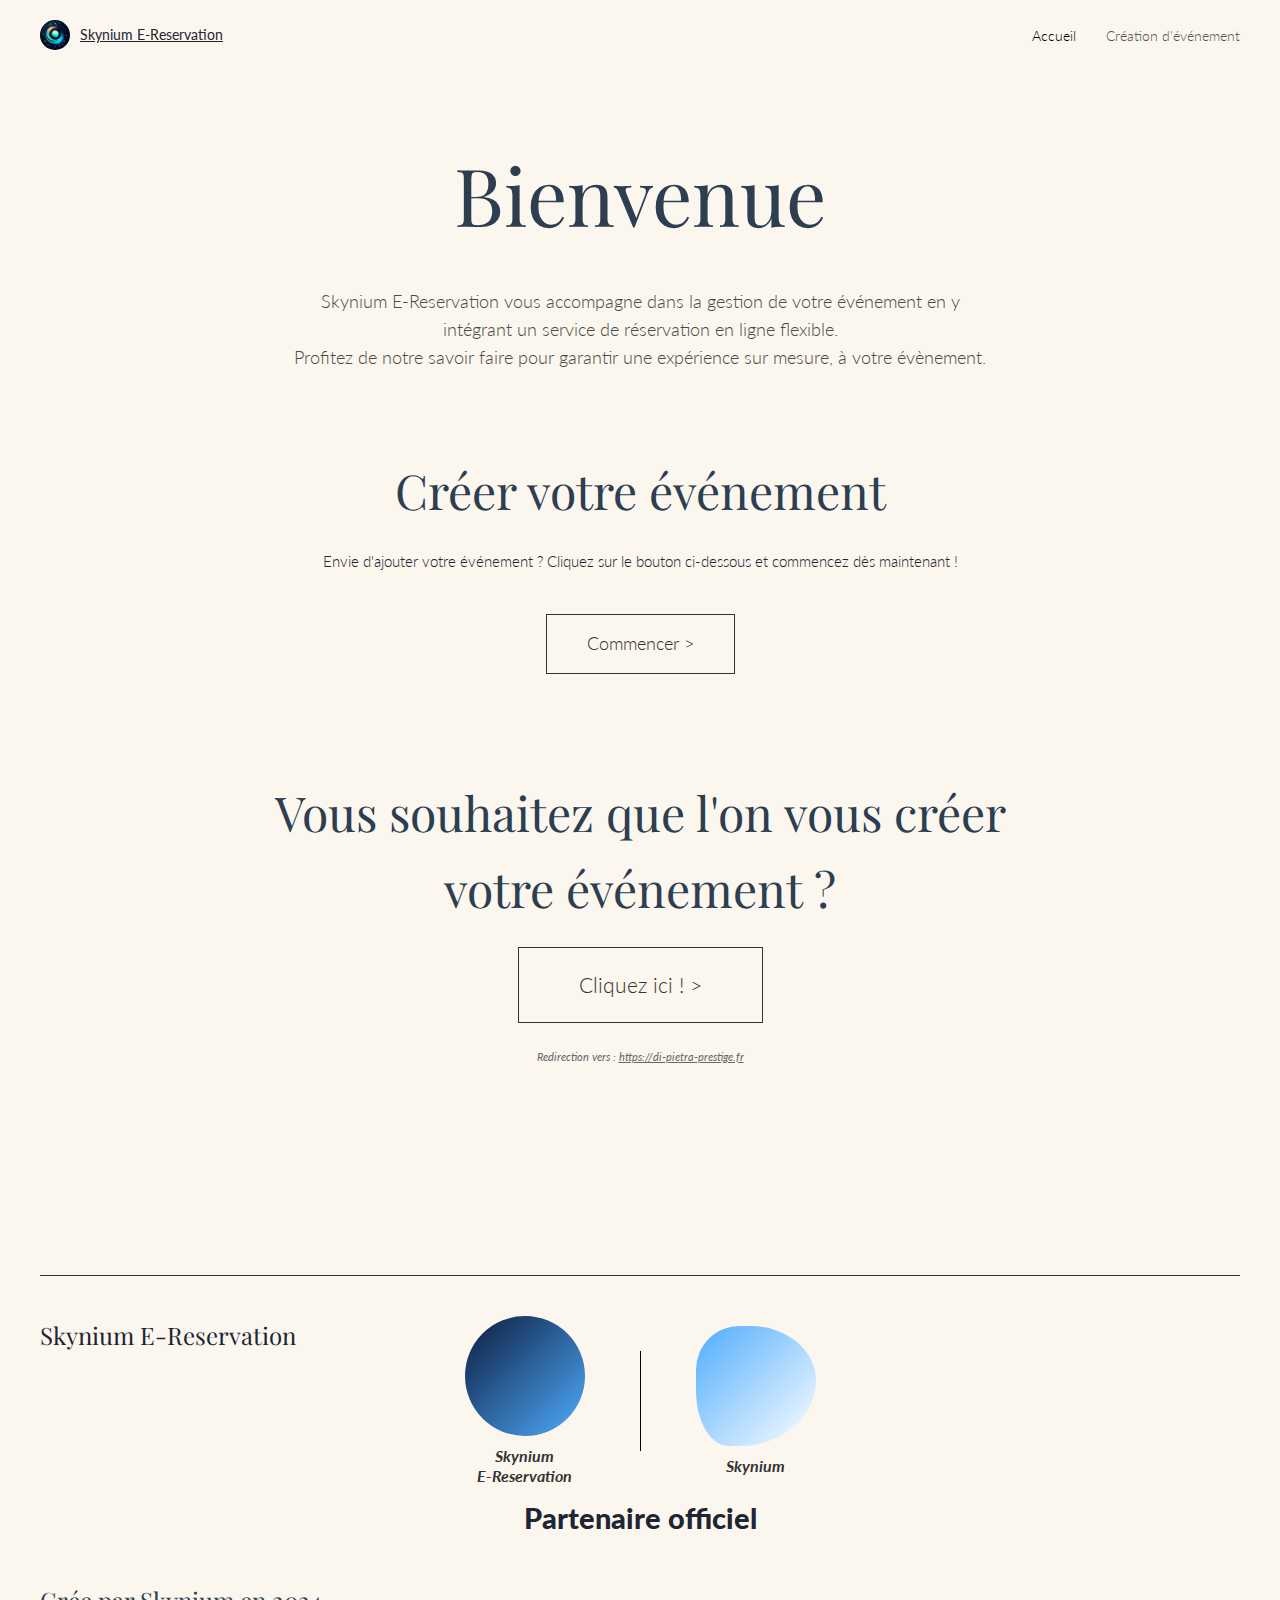
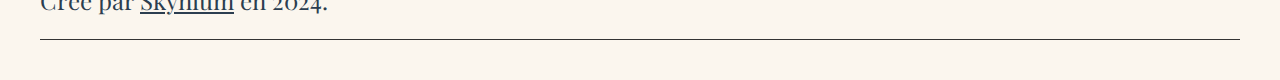
<file: index.html>
<!DOCTYPE html>
<html lang="fr">
<head>
    <meta charset="UTF-8">
    <meta name="viewport" content="width=device-width, initial-scale=1.0">
    <title>Bienvenue | Skynium E-Reservation</title>
    <link rel="stylesheet" href="ressources/style.css">
    <link rel="preconnect" href="https://fonts.googleapis.com">
    <link rel="preconnect" href="https://fonts.gstatic.com" crossorigin>
    <link href="https://fonts.googleapis.com/css2?family=Lato:wght@300;400&family=Playfair+Display:wght@400;500&display=swap" rel="stylesheet">

    <link rel="icon" type="image/png" href="/ressources/icones/favicon-96x96.png" sizes="96x96" />
    <link rel="icon" type="image/svg+xml" href="/ressources/icones/favicon.svg" />
    <link rel="shortcut icon" href="/ressources/icones/favicon.ico" />
    <link rel="apple-touch-icon" sizes="180x180" href="/ressources/icones/apple-touch-icon.png" />
    <meta name="apple-mobile-web-app-title" content="Skynium E-Reservation" />
    <link rel="manifest" href="/ressources/icones/site.webmanifest" />

</head>
<body>

    <header>
        <div class="header-container">
            <div class="logo-section">
                <img src="ressources/icones/web-app-manifest-512x512.png" alt="Logo Skynium" class="nav-logo">
                <span class="brand-name"><a href="index.html">Skynium E-Reservation</a></span>
            </div>
            <nav>
                <ul>
                    <li><a href="index.html" class="active">Accueil</a></li>
                    <li><a href="events.html">Création d'événement</a></li>
                </ul>
            </nav>
        </div>
    </header>

    <main>
        <section class="welcome-section">
            <h1>Bienvenue</h1>
            <p class="intro-text">
                Skynium E-Reservation vous accompagne dans la gestion de votre événement en y intégrant un service de réservation en ligne flexible.<br>
                Profitez de notre savoir faire pour garantir une expérience sur mesure, à votre évènement.
            </p>
        </section>

        <section class="action-section">
            <h2>Créer votre événement</h2>
            <p class="sub-text">Envie d'ajouter votre événement ? Cliquez sur le bouton ci-dessous et commencez dès maintenant !</p>
            <a href="events.html" class="btn-outline">Commencer ></a>
        </section>

        <section class="action-section">
            <h2>Vous souhaitez que l'on vous créer<br>votre événement ?</h2>
            <a href="https://di-pietra-prestige.fr" class="btn-outline large-btn">Cliquez ici ! ></a>
            <p class="small-link">Redirection vers : <a href="https://di-pietra-prestige.fr">https://di-pietra-prestige.fr</a></p>
        </section>
    </main>

    <footer>
        <div class="footer-line"></div>
        
        <div class="footer-content">
            <div class="footer-brand">
                <h3>Skynium E-Reservation</h3>
            </div>
            
            <div class="partners-block">
                <div class="logos-container">
                    <div class="logo-wrapper">
                        <div class="circle-logo-placeholder"></div> 
                        <span class="caption">Skynium<br>E-Reservation</span>
                    </div>
                    
                    <div class="vertical-separator"></div>

                    <div class="logo-wrapper">
                        <div class="comet-logo-placeholder"></div>
                        <span class="caption">Skynium</span>
                    </div>
                </div>
                <h3 class="partner-title">Partenaire officiel</h3>
            </div>
        </div>

        <div class="footer-bottom">
            <p>Crée par <a href="https://skynium.fr" class="underline">Skynium</a> en 2024.</p>
        </div>
        
        <div class="footer-line bottom-line"></div>
    </footer>

    <script>var FreeScoutW={s:{"color":"#fff1e7","position":"br","locale":"fr","require":["name","email","phone"],"id":3650658169}};(function(d,e,s){if(d.getElementById("freescout-w"))return;a=d.createElement(e);m=d.getElementsByTagName(e)[0];a.async=1;a.id="freescout-w";a.src=s;m.parentNode.insertBefore(a, m)})(document,"script","https://support.iris.skynium.fr/modules/chat/js/widget.js?v=3633");</script>

</body>
</html>
</file>
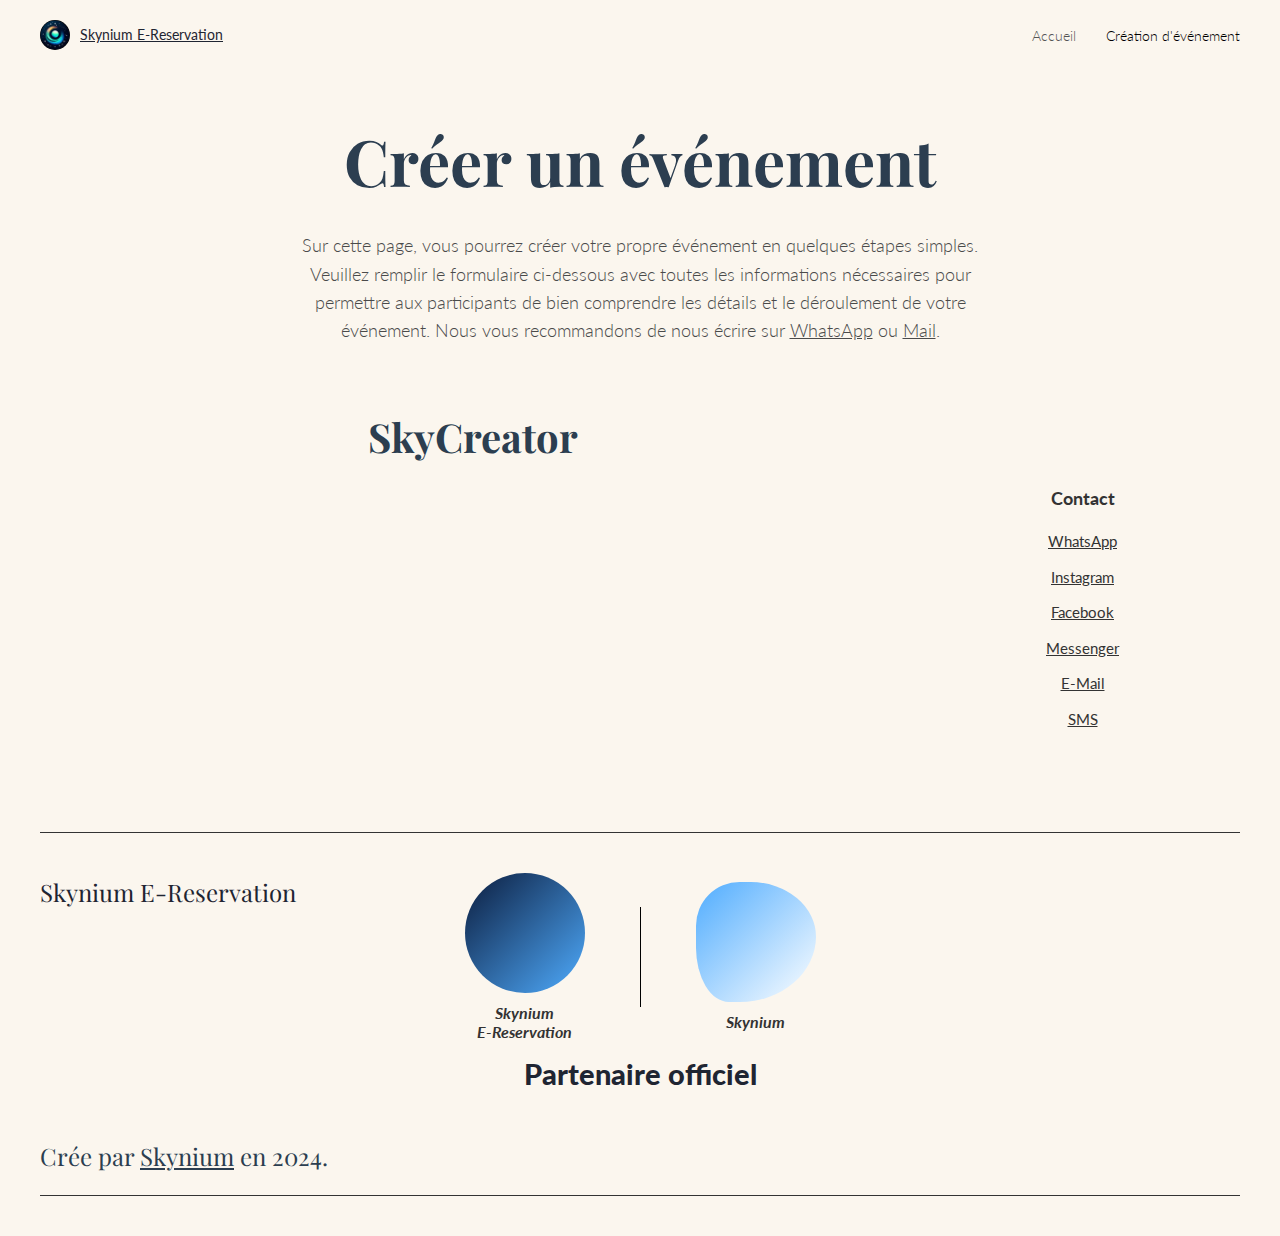
<file: events.html>
<!DOCTYPE html>
<html lang="fr">
<head>
    <meta charset="UTF-8">
    <meta name="viewport" content="width=device-width, initial-scale=1.0">
    <title>Créer un événement | Skynium E-Reservation</title>
    <link rel="stylesheet" href="ressources/style.css">
    <link rel="preconnect" href="https://fonts.googleapis.com">
    <link rel="preconnect" href="https://fonts.gstatic.com" crossorigin>
    <link href="https://fonts.googleapis.com/css2?family=Lato:wght@300;400&family=Playfair+Display:wght@400;500&display=swap" rel="stylesheet">

    <link rel="icon" type="image/png" href="/ressources/icones/favicon-96x96.png" sizes="96x96" />
    <link rel="icon" type="image/svg+xml" href="/ressources/icones/favicon.svg" />
    <link rel="shortcut icon" href="/ressources/icones/favicon.ico" />
    <link rel="apple-touch-icon" sizes="180x180" href="/ressources/icones/apple-touch-icon.png" />
    <meta name="apple-mobile-web-app-title" content="Skynium E-Reservation" />
    <link rel="manifest" href="/ressources/icones/site.webmanifest" />
    
</head>
<body>

    <header>
        <div class="header-container">
            <div class="logo-section">
                <img src="ressources/icones/web-app-manifest-512x512.png" alt="Logo Skynium" class="nav-logo">
                <span class="brand-name"><a href="index.html">Skynium E-Reservation</a></span>
            </div>
            <nav>
                <ul>
                    <li><a href="index.html">Accueil</a></li>
                    <li><a href="events.html" class="active">Création d'événement</a></li>
                </ul>
            </nav>
        </div>
    </header>

    <main class="event-main">
        <section class="page-intro">
            <h1>Créer un événement</h1>
            <p class="intro-text">
                Sur cette page, vous pourrez créer votre propre événement en quelques étapes simples. Veuillez remplir le formulaire ci-dessous avec toutes les informations nécessaires pour permettre aux participants de bien comprendre les détails et le déroulement de votre événement. Nous vous recommandons de nous écrire sur <a href="https://wa.me/33667225452" class="link-underline">WhatsApp</a> ou <a href="mailto:contact@skynium.fr" class="link-underline">Mail</a>.
            </p>
        </section>

        <div class="content-wrapper">
            
            <section class="form-section">
                <h2 class="form-title">SkyCreator</h2>
                
                <iframe data-tally-src="https://tally.so/embed/gD9KzN?alignLeft=1&hideTitle=1&transparentBackground=1&dynamicHeight=1" loading="lazy" width="100%" height="100" frameborder="0" marginheight="0" marginwidth="0" title="Skynium E-Reservation - Événement"></iframe>
                
                <script>
                    var d=document,w="https://tally.so/widgets/embed.js",v=function(){"undefined"!=typeof Tally?Tally.loadEmbeds():d.querySelectorAll("iframe[data-tally-src]:not([src])").forEach((function(e){e.src=e.dataset.tallySrc}))};if("undefined"!=typeof Tally)v();else if(d.querySelector('script[src="'+w+'"]')==null){var s=d.createElement("script");s.src=w,s.onload=v,s.onerror=v,d.body.appendChild(s);}
                </script>
            </section>

            <aside class="contact-sidebar">
                <h3>Contact</h3>
                <ul class="contact-list">
                    <li><a href="https://wa.me/33667225452">WhatsApp</a></li>
                    <li><a href="https://instagram.com/skynium#">Instagram</a></li>
                    <li><a href="https://facebook.com/SkyniumRECONECT">Facebook</a></li>
                    <li><a href="https://m.me/SkyniumRECONECT">Messenger</a></li>
                    <li><a href="mailto:contact@skynium.fr">E-Mail</a></li>
                    <li><a href="sms:+33667225452">SMS</a></li>
                </ul>
            </aside>

        </div>
    </main>

    <footer>
        <div class="footer-line"></div>
        <div class="footer-content">
            <div class="footer-brand">
                <h3>Skynium E-Reservation</h3>
            </div>
            <div class="partners-block">
                <div class="logos-container">
                    <div class="logo-wrapper">
                        <div class="circle-logo-placeholder"></div> 
                        <span class="caption">Skynium<br>E-Reservation</span>
                    </div>
                    <div class="vertical-separator"></div>
                    <div class="logo-wrapper">
                        <div class="comet-logo-placeholder"></div>
                        <span class="caption">Skynium</span>
                    </div>
                </div>
                <h3 class="partner-title">Partenaire officiel</h3>
            </div>
        </div>
        <div class="footer-bottom">
            <p>Crée par <a href="https://skynium.fr" class="underline">Skynium</a> en 2024.</p>
        </div>
        <div class="footer-line bottom-line"></div>
    </footer>

    <script>var FreeScoutW={s:{"color":"#fff1e7","position":"br","locale":"fr","require":["name","email","phone"],"id":3650658169}};(function(d,e,s){if(d.getElementById("freescout-w"))return;a=d.createElement(e);m=d.getElementsByTagName(e)[0];a.async=1;a.id="freescout-w";a.src=s;m.parentNode.insertBefore(a, m)})(document,"script","https://support.iris.skynium.fr/modules/chat/js/widget.js?v=3633");</script>

</body>
</html>
</file>
<file: ressources/style.css>
/* --- Variables et Reset --- */
:root {
    --bg-color: #FBF6EE; /* Couleur crème du fond Wix */
    --text-color: #1F2532; /* Gris foncé/Bleu nuit pour le texte */
    --accent-color: #333333;
    --font-serif: 'Playfair Display', serif;
    --font-sans: 'Lato', sans-serif;
}

* {
    margin: 0;
    padding: 0;
    box-sizing: border-box;
}

body {
    background-color: var(--bg-color);
    color: var(--text-color);
    font-family: var(--font-sans);
    line-height: 1.6;
}

a {
    text-decoration: none;
    color: inherit;
    transition: 0.3s;
}

/* --- Header --- */
header {
    padding: 20px 40px;
}

.header-container {
    display: flex;
    justify-content: space-between;
    align-items: center;
    max-width: 1200px;
    margin: 0 auto;
}

.logo-section {
    display: flex;
    align-items: center;
    gap: 10px;
}

.nav-logo {
    width: 30px; /* Ajuster selon ton logo */
    height: 30px;
    background-color: #000; /* Placeholder temporaire */
    border-radius: 50%;
}

.brand-name {
    font-size: 0.9rem;
    text-decoration: underline;
    font-weight: 400;
}

nav ul {
    list-style: none;
    display: flex;
    gap: 30px;
}

nav a {
    font-size: 0.9rem;
    font-weight: 300;
    color: #555;
}

nav a:hover, nav a.active {
    color: #000;
}

/* --- Sections Principales --- */
main {
    max-width: 1000px;
    margin: 0 auto;
    text-align: center;
    padding: 60px 20px;
}

/* Section Bienvenue */
.welcome-section {
    margin-bottom: 80px;
}

.welcome-section h1 {
    font-family: var(--font-serif);
    font-size: 5rem; /* Très grand titre comme sur l'image */
    font-weight: 400;
    color: #2c3e50; /* Légèrement bleuté comme sur l'image */
    margin-bottom: 30px;
}

.intro-text {
    max-width: 700px;
    margin: 0 auto;
    font-weight: 300;
    font-size: 1.1rem;
    color: #4a4a4a;
}

/* Sections Actions (Créer événement) */
.action-section {
    margin-bottom: 100px;
}

.action-section h2 {
    font-family: var(--font-serif);
    font-size: 3rem;
    font-weight: 400;
    margin-bottom: 20px;
    color: #2c3e50;
}

.sub-text {
    font-weight: 300;
    margin-bottom: 40px;
    font-size: 0.95rem;
}

/* Boutons */
.btn-outline {
    display: inline-block;
    border: 1px solid #333;
    padding: 15px 40px;
    font-size: 1.1rem;
    color: #333;
    background: transparent;
    font-weight: 300;
}

.btn-outline:hover {
    background-color: #333;
    color: #fff;
}

.large-btn {
    padding: 20px 60px;
    font-size: 1.3rem;
    margin-bottom: 15px;
}

.small-link {
    font-size: 0.7rem;
    font-style: italic;
    color: #666;
    margin-top: 10px;
}

.small-link a {
    text-decoration: underline;
}

/* --- Footer --- */
footer {
    margin-top: 50px;
    padding: 0 40px 40px 40px;
    position: relative;
}

.footer-line {
    height: 1px;
    background-color: #333;
    width: 100%;
    margin-bottom: 40px;
}

.footer-content {
    display: flex;
    justify-content: center; /* Centré pour ressembler à l'image */
    align-items: flex-start;
    flex-wrap: wrap;
    position: relative;
}

.footer-brand h3 {
    font-family: var(--font-serif);
    font-weight: 400;
    font-size: 1.5rem;
    position: absolute;
    left: 0;
    top: 0;
}

/* Partie centrale Logos */
.partners-block {
    text-align: center;
}

.logos-container {
    display: flex;
    justify-content: center;
    align-items: center;
    gap: 40px;
    margin-bottom: 10px;
}

.logo-wrapper {
    display: flex;
    flex-direction: column;
    align-items: center;
    width: 150px;
}

/* Placeholders pour les logos du footer (Ronds bleus sur ton image) */
.circle-logo-placeholder, .comet-logo-placeholder {
    width: 120px;
    height: 120px;
    background: linear-gradient(135deg, #0b1c3d, #4facfe); /* Dégradé pour imiter tes logos */
    border-radius: 50%;
    margin-bottom: 10px;
}
.comet-logo-placeholder {
     background: linear-gradient(135deg, #4facfe, #fff); 
     border-radius: 40% 60% 70% 30% / 40% 50% 60% 50%; /* Forme abstraite */
}

.caption {
    font-weight: 700;
    font-size: 1rem;
    font-style: italic;
    color: #333;
    line-height: 1.2;
}

.vertical-separator {
    width: 1px;
    height: 100px;
    background-color: #000;
}

.partner-title {
    font-family: 'Lato', sans-serif;
    font-weight: 900;
    font-size: 1.8rem;
    margin-top: 10px;
}

.footer-bottom {
    margin-top: 40px;
    font-size: 1.5rem;
    font-family: var(--font-serif);
    color: #2c3e50;
}

.footer-bottom .underline {
    text-decoration: underline;
}

.bottom-line {
    margin-top: 20px;
    margin-bottom: 0;
}

/* Responsive basique */
@media (max-width: 768px) {
    .header-container {
        flex-direction: column;
        gap: 20px;
    }
    
    .footer-brand h3 {
        position: static;
        margin-bottom: 30px;
        text-align: center;
    }
    
    .footer-content {
        flex-direction: column;
        align-items: center;
    }

    .welcome-section h1 {
        font-size: 3rem;
    }
}

/* --- Styles spécifiques à la page Événement --- */

/* Intro */
.event-main {
    max-width: 1200px;
    margin: 0 auto;
    padding: 40px 20px;
}

.page-intro {
    text-align: center;
    margin-bottom: 60px;
}

.page-intro h1 {
    font-family: var(--font-serif);
    font-size: 4rem;
    color: #2c3e50;
    margin-bottom: 20px;
}

.link-underline {
    text-decoration: underline;
    color: inherit;
}

/* Layout en grille pour le contenu principal */
.content-wrapper {
    display: flex;
    justify-content: space-between;
    gap: 60px;
    align-items: flex-start; /* Aligne le haut du formulaire et des contacts */
}

/* --- Formulaire --- */
.form-section {
    flex: 3; /* Prend plus de place que la sidebar */
}

.form-title {
    font-family: var(--font-serif);
    font-size: 2.5rem;
    color: #2c3e50;
    margin-bottom: 30px;
}

.form-group {
    display: flex;
    flex-direction: column;
    margin-bottom: 20px;
    width: 100%;
}

.form-group label {
    font-size: 0.9rem;
    margin-bottom: 8px;
    color: #555;
}

.form-group input, 
.form-group select, 
.form-group textarea {
    background-color: transparent;
    border: 1px solid #888;
    padding: 10px;
    font-family: var(--font-sans);
    font-size: 0.95rem;
    color: #333;
    outline: none;
}

.form-group input:focus, 
.form-group select:focus, 
.form-group textarea:focus {
    border-color: #000;
}

/* Grilles internes du formulaire */
.form-row {
    display: flex;
    gap: 20px;
    width: 100%;
}

.three-cols .form-group {
    flex: 1;
}

.two-cols-small .form-group:first-child {
    flex: 0 0 100px; /* Largeur fixe pour le code pays */
}
.two-cols-small .form-group:last-child {
    flex: 1; /* Le reste pour le téléphone */
}

.form-tips {
    font-size: 0.85rem;
    font-style: italic;
    color: #666;
    margin: 30px 0;
    text-align: center;
    line-height: 1.5;
}

.submit-btn {
    display: block;
    width: 200px;
    margin: 0 auto;
    padding: 12px 0;
    background-color: #2c3e50; /* Bleu foncé */
    color: #fff;
    border: none;
    font-size: 1rem;
    cursor: pointer;
    transition: background 0.3s;
}

.submit-btn:hover {
    background-color: #1a2530;
}

/* --- Sidebar Contact --- */
.contact-sidebar {
    flex: 1; /* Prend moins de place */
    padding-top: 80px; /* Pour aligner visuellement avec le début des champs du formulaire */
}

.contact-sidebar h3 {
    font-family: var(--font-sans);
    font-size: 1.1rem;
    margin-bottom: 15px;
    color: #333;
}

.contact-list {
    list-style: none;
}

.contact-list li {
    margin-bottom: 10px;
}

.contact-list a {
    text-decoration: underline;
    font-size: 0.95rem;
    color: #333;
}

.contact-list a:hover {
    color: #000;
}

/* Responsive pour le formulaire */
@media (max-width: 900px) {
    .content-wrapper {
        flex-direction: column-reverse; /* Met les contacts au-dessus ou en dessous sur mobile */
        gap: 40px;
    }
    
    .contact-sidebar {
        padding-top: 0;
        width: 100%;
        text-align: center;
    }

    .form-row {
        flex-direction: column;
        gap: 0;
    }
    
    .two-cols-small .form-group:first-child {
        flex: auto;
    }
}
</file>
